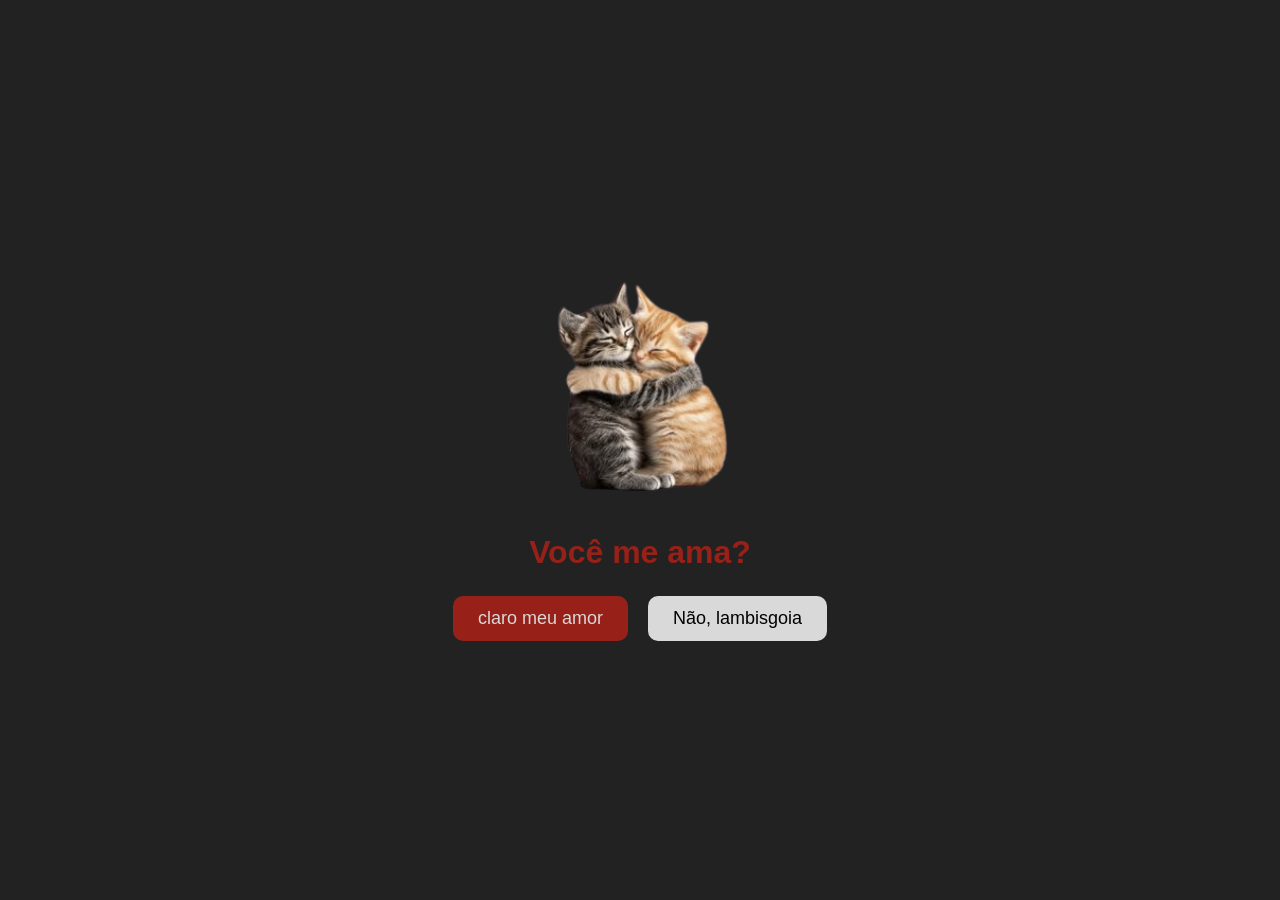
<file: index.html>
<!DOCTYPE html>
<html lang="pt-BR">
<head>
    <meta charset="UTF-8">
    <meta name="viewport" content="width=device-width, initial-scale=1.0">
    <title>Presente para Meu Amor</title>
    <link rel="stylesheet" href="style.css">
</head>
<body>

    <div class="container">

        <img src="gatinhos.png" alt="gatinhos" class="imagem">

        <h1>Você me ama?</h1>

        <div class="botoes">
            <button id="sim">claro meu amor</button>
            <button id="nao">Não, lambisgoia</button>
        </div>

    </div>

    <script src="script.js"></script>
</body>
</html>
</file>
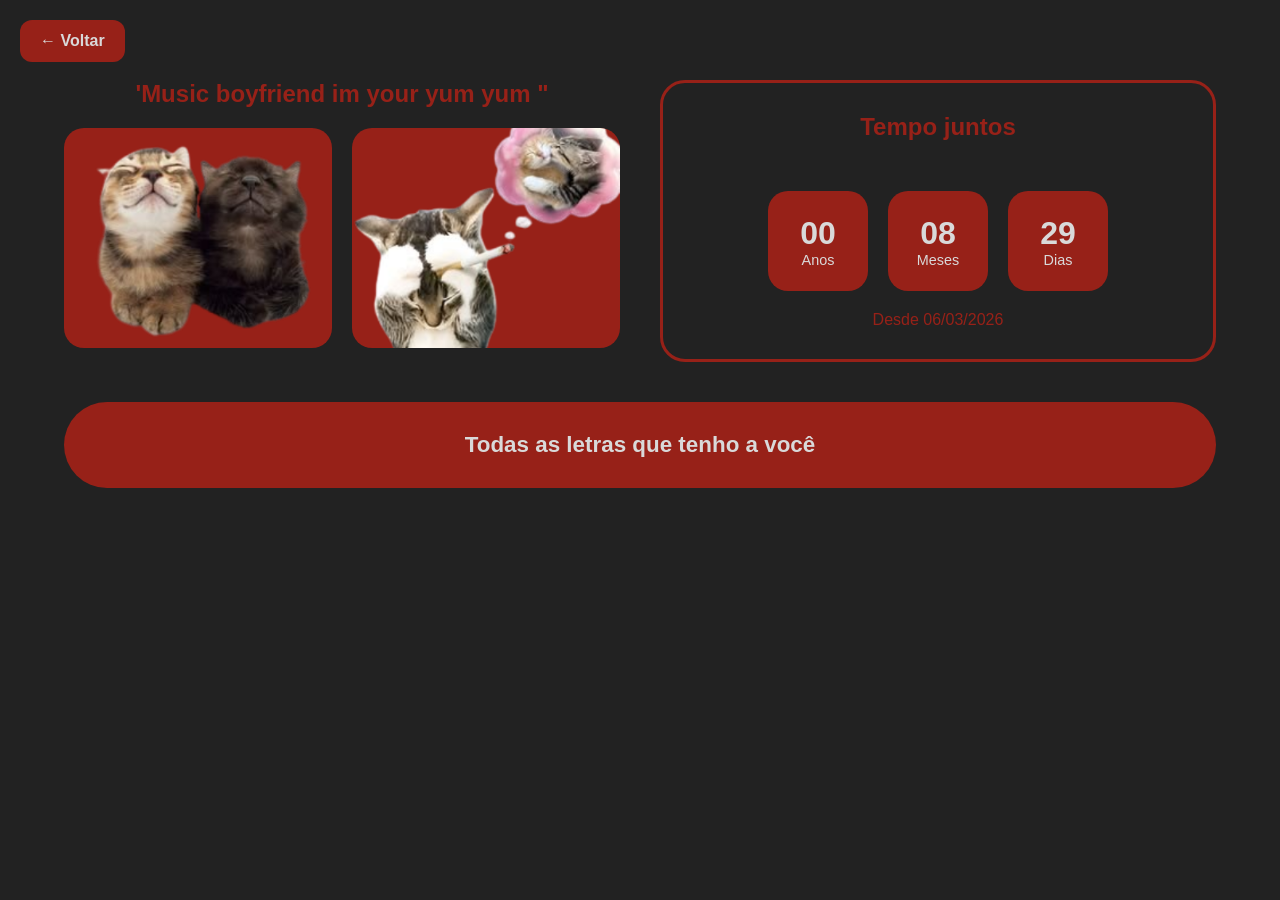
<file: amor.html>
<!DOCTYPE html>
<html lang="pt-BR">
<head>
    <meta charset="UTF-8">
    <meta name="viewport" content="width=device-width, initial-scale=1.0">
    <title>Meu Amor </title>

    <link rel="stylesheet" href="amor.css">
</head>
<body>
    
<button id="voltar" onclick="history.back()">
    ← Voltar
</button>

    <main>

<section class="experiencias">

    <h2>'Music boyfriend im your yum yum "</h2>

    <div class="cards-experiencias">

        <a href="filmes.html" class="card">
            <img src="capa filmes.png" alt="Filmes">
        </a>

        <a href="lugares.html" class="card">
            <img src="capalugares.png" alt="Filmes">
        </a>

    </div>

</section>

        <section class="tempo">

            <h2>Tempo juntos</h2>

            <div class="contador">

                <div class="caixa-tempo">
                    <span id="anos">00</span>
                    <p>Anos</p>
                </div>

                <div class="caixa-tempo">
                    <span id="meses">00</span>
                    <p>Meses</p>
                </div>

                <div class="caixa-tempo">
                    <span id="dias">00</span>
                    <p>Dias</p>
                </div>

            </div>

            <p class="desde">
                Desde 06/03/2026
            </p>

        </section>


        <a href="cartas.html" class="cartas">

            Todas as letras que tenho a você

        </a>

    </main>

    <script src="amor.js"></script>

</body>
</html>
</file>
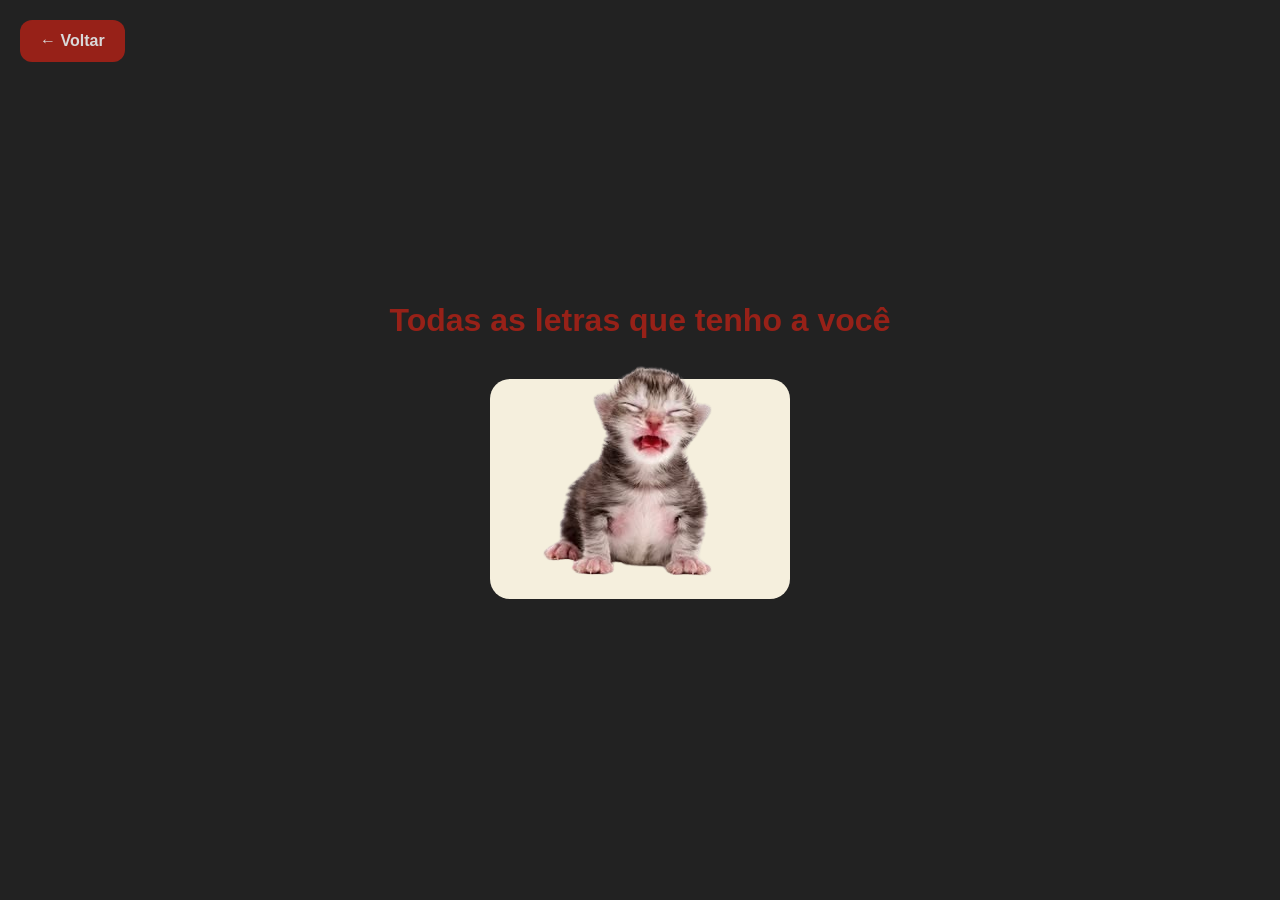
<file: cartas.html>
<!DOCTYPE html>
<html lang="pt-BR">
<head>
    <meta charset="UTF-8">
    <meta name="viewport" content="width=device-width, initial-scale=1.0">
    <title>Cartas</title>

    <link rel="stylesheet" href="cartas.css">
</head>
<body>

    <button id="voltar" onclick="history.back()">
        ← Voltar
    </button>

    <h1> Todas as letras que tenho a você</h1>

    <div id="envelope">

        <div class="frente">
        <img src="gatinhocarta.png" alt="Abrir carta">
        </div>

    </div>

    <div id="carta">

        <p>
            Eu nunca sei exatamente o que dizer, mas sinto necessidade de te falar cada pensamento que passa na minha cabeça e às vezes até gostaria que você conseguisse viver dentro dela para ver tudo o que eu penso, mas isso não seria algo positivo para você porque a minha cabeça sempre parece uma grande bagunça de uma senhorinha acumuladora com mais de oitenta anos, mas no momento em que meus olhos estão no seus ela parece fazer um pouco mais de sentido e só diz uma coisa, "eu te amo" e tudo parece ficar um pouco menos barulhento ou confuso.Eu nunca fui do tipo que demonstra amor, acho que nunca tive a chance de aprender a fazer isso mas com você tenho tanta vontade de demonstrar que acabo continuando sem saber como. Sinto que nada é o suficiente, que nada chega aos pés do que você merece, porque, pela primeira vez, eu estou conhecendo alguém que não me faz bem só depois de me fazer mal, e isso é tão assustador que eu nem sei por em palavras o que sinto. Às vezes, durante a noite, eu penso se tudo é um sonho ou se você está comigo por algo que não seja amor, porque eu não me sinto digna de estar perto de alguém tão incrível como você.Isso parece mais um desabafo do que uma carta de amor, não é? E talvez seja. Acho que às vezes eu me sinto tão confusa que sinto medo de te afastar e então preciso ficar me explicando e me desculpando por ser quem eu sou, mesmo que no fundo eu talvez nem seja a pessoa ruim que eu sinto ser. Às vezes gostaria de só viver o que nós temos sem pensar tanto.E essa é provavelmente a carta, não carta, mais confusa que você já leu, mas tentar pôr tudo o que sinto em um texto sem ignorar metade do que se passa na minha cabeça realmente é uma confusão mesmo que apesar de tudo, cada detalhe sobre você nunca parece confuso, porque você sabe exatamente como agir. Eu te amo.
        </p>

        <p class="assinatura">
            Com amor, Blue
        </p>

    </div>

    <script src="cartas.js"></script>

</body>
</html>
</file>
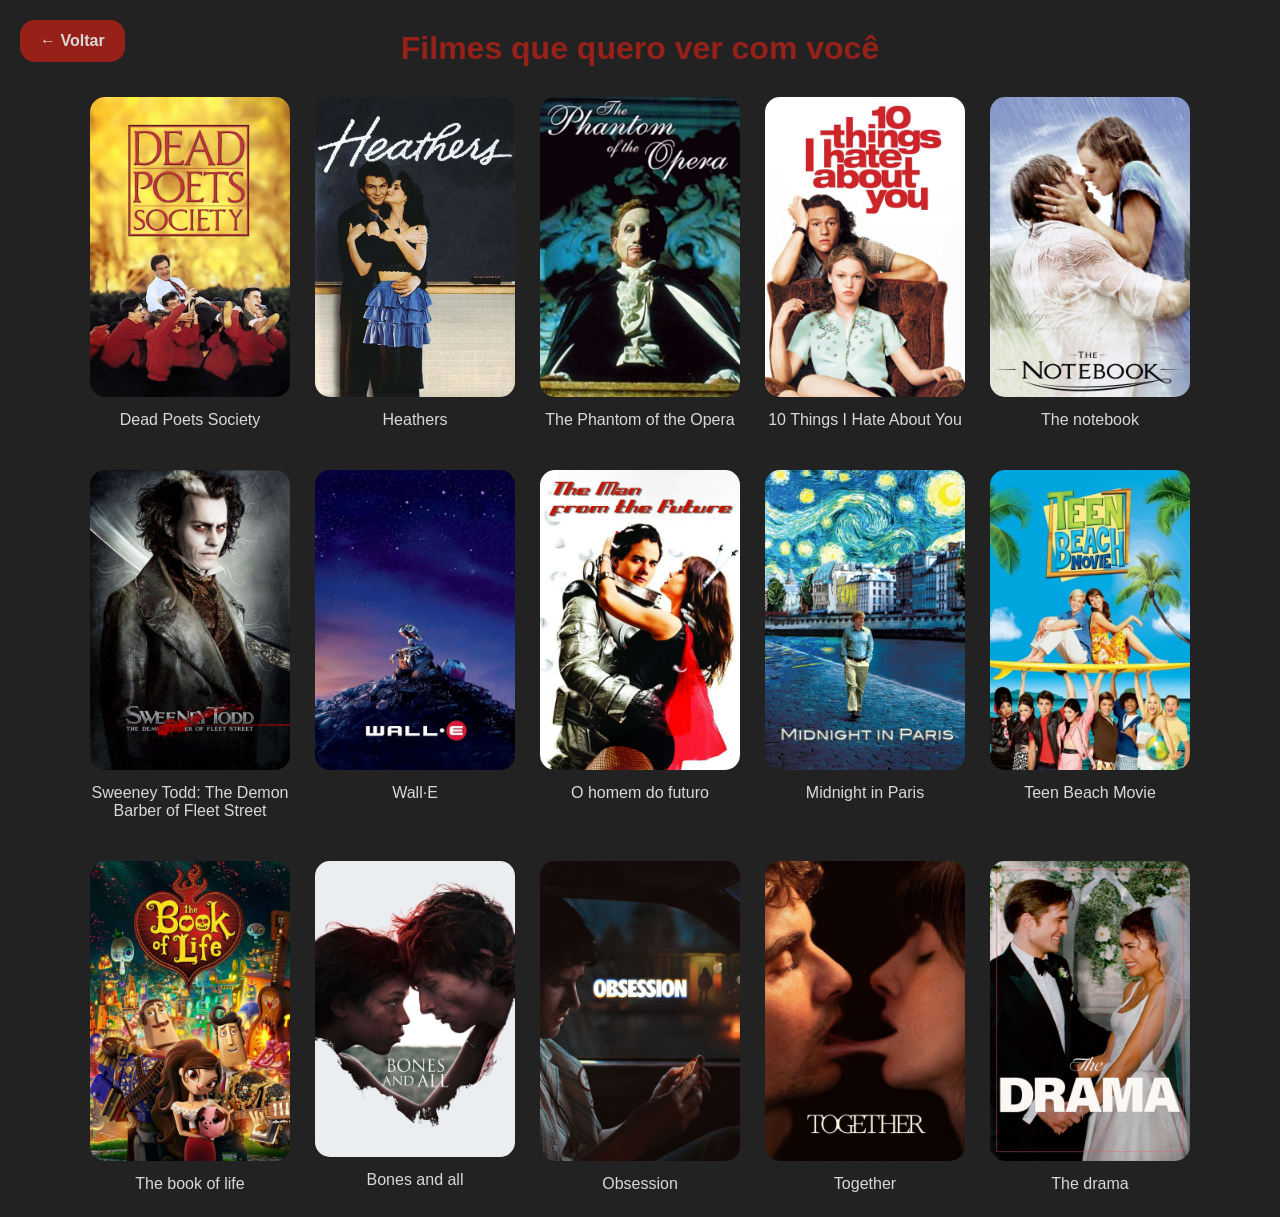
<file: filmes.html>
<!DOCTYPE html>
<html lang="pt-BR">
<head>
    <meta charset="UTF-8">
    <title>Filmes que quero ver com você</title>
    <link rel="stylesheet" href="filmes.css">
</head>
<body>

    <button class="voltar" onclick="history.back()">
        ← Voltar
    </button>

    <h1>Filmes que quero ver com você</h1>

    <div class="catalogo">

        <div class="filme"
            data-titulo="Dead Poets Society"
            data-ano="1989"
            data-diretor="Peter Weir"
            data-sinopse="Numa escola interna de elite e tradicional da Nova Inglaterra, um professor de inglês apaixonado inspira seus alunos a se rebelarem contra as convenções e a aproveitarem o potencial de cada dia, atraindo o desprezo do diretor severo.">

            <img src="deadpoetssociety.jpg">
            <p>Dead Poets Society</p>

        </div>

        <div class="filme"
            data-titulo="Heathers"
            data-ano="1989"
            data-diretor="Michael Lehmann"
            data-sinopse="Uma garota que tenta, sem muita convicção, fazer parte do grupo popular da escola conhece um rebelde que lhe ensina uma maneira mais ardilosa de jogar o jogo político: matando os alunos populares.">

            <img src="heaters.jpg">
            <p>Heathers</p>

        </div>

        <div class="filme"
            data-titulo="The Phantom of the Opera"
            data-ano="1990"
            data-diretor="Tony Richardson"
            data-sinopse="conde Philippe de Chagny descobre o talento vocal de Christine Daaé numa feira rural e a envia para seu amigo Gérard Carrière, diretor da ópera parisiense. Contudo, logo após sua chegada, Carrière é demitido. Seu sucessor, o arrogante Alain Choleti, recusa-se a permitir que uma mulher de origem humilde se apresente em sua ópera, mas graciosamente emprega Christine como assistente de palco para sua esposa, a primadonna Carlotta, que é nomeada primeira cantora. Ele também enfrenta o Fantasma, uma figura desconhecida nas catacumbas abaixo, a quem Carrière concedeu privilégios. Christine torna-se protegida do Fantasma, sem saber que, por ser sua musa, ele se torna cada vez mais perigoso.">

            <img src="fantasmadaopera.jpg">
            <p>The Phantom of the Opera</p>

        </div>

           <div class="filme"
            data-titulo="10 Things I Hate About You"
            data-ano="1999"
            data-diretor="Gil Junger"
            data-sinopse="No primeiro dia de aula na nova escola, Cameron se apaixona instantaneamente por Bianca, a garota linda dos seus sonhos. O único problema é que Bianca está proibida de namorar até que sua irmã mais velha, Kat, mal-humorada e completamente indesejável, também comece a namorar. Numa tentativa de resolver o problema, Cameron escolhe o único rapaz que poderia ser um par para Kat: um misterioso bad boy com uma reputação duvidosa">

            <img src="10coisasqeuodeio.jpg">
            <p>10 Things I Hate About You</p>

        </div>

        <div class="filme"
            data-titulo="The notebook"
            data-ano="2004"
            data-diretor="Nick  Cassavetes"
            data-sinopse="Uma história de amor épica centrada em um senhor que lê em voz alta para uma mulher com Alzheimer. De um caderno desbotado, as palavras do velho dão vida à história de um casal separado pela Segunda Guerra Mundial, que se reencontra apaixonadamente sete anos depois, após trilharem caminhos diferentes.">

            <img src="diariodpaix.jpg">
            <p>The notebook</p>

        </div>

        <div class="filme"
            data-titulo="Sweeney Todd: The Demon Barber of Fleet Street"
            data-ano="2007"
            data-diretor="Tim Burton"
            data-sinopse="A infame história de Benjamin Barker, também conhecido como Sweeney Todd, que abre uma barbearia em Londres, dando início a uma sinistra parceria com sua inquilina, a Sra. Lovett.">

            <img src="sweeneytood.jpg">
            <p>Sweeney Todd: The Demon Barber of Fleet Street</p>

        </div>

        <div class="filme"
            data-titulo="Wall·E"
            data-ano="2008"
            data-diretor="Andrew Stanton"
            data-sinopse="Após centenas de anos cumprindo sua função original, WALL•E — um robô projetado para limpar a Terra — descobre um novo propósito na vida ao encontrar uma elegante robô de busca chamada EVE. EVE percebe que WALL•E acidentalmente encontrou a chave para o futuro do planeta e retorna ao espaço para informar os humanos. Enquanto isso, WALL•E persegue EVE pela galáxia, dando início a uma das aventuras mais imaginativas já vistas no cinema.">

            <img src="walle.jpg">
            <p>Wall·E</p>

        </div>

        <div class="filme"
            data-titulo="O homem do futuro"
            data-ano="2011"
            data-diretor="Cláudio Torres"
            data-sinopse="é um cientista brilhante. No entanto, há 20 anos, ele foi humilhado publicamente ao perder Helena, o amor de sua vida. Um dia, uma experiência acidental com uma de suas invenções o transporta de volta no tempo para 1991. Tendo aproveitado a oportunidade para mudar a história, Zero retorna ao seu próprio tempo e o encontra completamente transformado.">

            <img src="ohomemdofuturo.jpg">
            <p>O homem do futuro</p>

        </div>

        <div class="filme"
            data-titulo="Midnight in Paris"
            data-ano="2011"
            data-diretor="Woody Allen"
            data-sinopse="Durante uma viagem a Paris com a família de sua noiva, um roteirista nostálgico se vê misteriosamente retornando aos anos 1920 todos os dias à meia-noite.">

            <img src="paris.jpg">
            <p>Midnight in Paris</p>

        </div>

        <div class="filme"
            data-titulo="Teen Beach Movie"
            data-ano="2013"
            data-diretor="Jeffrey Hornaday"
            data-sinopse="A vida é uma praia para os surfistas Brady e McKenzie até que uma onda inesperada os transporta magicamente para dentro do clássico filme de festa na praia dos anos 60, Wet Side Story, onde uma rivalidade acirrada entre motoqueiros e surfistas ameaça explodir. Lá, em meio a um mar de surfe, cantoria e dança, Brady e Mack acidentalmente mudam o rumo da história, e os protagonistas do filme se apaixonam por eles em vez de um pelo outro!">

            <img src="teenbeackmovie.jpg">
            <p>Teen Beach Movie</p>

        </div>

        <div class="filme"
            data-titulo="The book of life"
            data-ano="2014"
            data-diretor="Jorge R. Gutierrez"
            data-sinopse="A jornada de Manolo, um jovem dividido entre atender às expectativas da família e seguir seu coração. Antes de escolher um caminho, ele embarca em uma aventura incrível por mundos fantásticos, onde precisa enfrentar seus maiores medos.">

            <img src="thebookoflife.jpg">
            <p>The book of life</p>

        </div>

        <div class="filme"
            data-titulo="Bones and  all"
            data-ano="2022"
            data-diretor="Lucas Guadagnino"
            data-sinopse="Abandonada pelo pai, uma jovem embarca numa odisseia de mil quilômetros pelas estradas secundárias da América, onde encontra um andarilho marginalizado. Mas, apesar de todos os esforços, todos os caminhos levam de volta a seus passados ​​terríveis e a um confronto final que determinará se o amor deles poderá sobreviver à diferença que os separa.">

            <img src="bonesandall.jpg">
            <p>Bones and  all</p>

        </div>

        <div class="filme"
            data-titulo="Obsession"
            data-ano="2025"
            data-diretor="Curry Barker"
            data-sinopse="Após quebrar o misterioso Salgueiro dos Desejos para conquistar o coração de sua paixão, um romântico incurável se vê conseguindo exatamente o que desejava, mas logo descobre que alguns desejos têm um preço sombrio e sinistro.">

            <img src="obsession.jpg">
            <p>Obsession</p>

        </div>

        <div class="filme"
            data-titulo="Together"
            data-ano="2025"
            data-diretor="Michael Shanks"
            data-sinopse="Após anos de relacionamento, Tim e Millie se veem numa encruzilhada ao se mudarem para o campo, abandonando tudo o que lhes é familiar, exceto um ao outro. Com as tensões já à flor da pele, um encontro tenebroso com uma força misteriosa e sobrenatural ameaça corromper suas vidas, seu amor e sua própria carne.">

            <img src="together.jpg">
            <p>Together</p>

        </div>

        <div class="filme"
            data-titulo="The drama"
            data-ano="2026"
            data-diretor="Kristoffer Borgoli"
            data-sinopse="Um casal felizmente noivo é posto à prova quando uma reviravolta inesperada desestabiliza a semana do casamento.">

            <img src="thedrama.jpg">
            <p>The drama</p>

        </div>

    </div>

    <div id="modal" class="modal">

        <div class="modal-content">

            <span id="fechar">&times;</span>

            <img id="posterGrande">

            <div>

                <h2 id="titulo"></h2>

                <p id="info"></p>

                <p id="sinopse"></p>

            </div>

        </div>

    </div>

    <script src="filmes.js"></script>

</body>
</html>
</file>
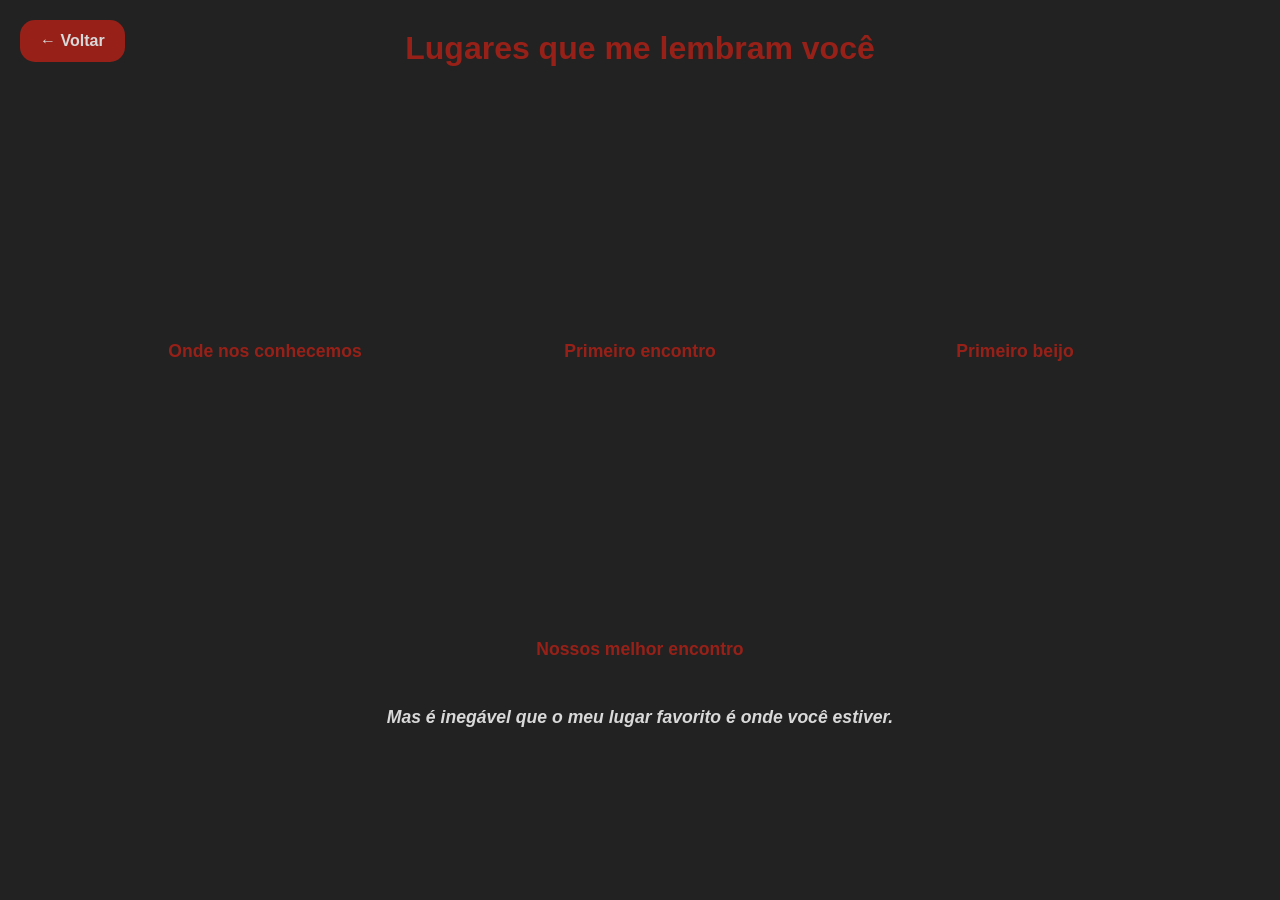
<file: lugares.html>
<!DOCTYPE html>
<html lang="en">
<head>
    <meta charset="UTF-8">
    <meta name="viewport" content="width=device-width, initial-scale=1.0">
        <link rel="stylesheet" href="lugares.css">
    <title>Document</title>
</head>
<body>
    
        <button class="voltar" onclick="history.back()">
        ← Voltar
    </button>

    <h1>Lugares que me lembram você</h1>

    <div class="catalogo">

        <div class="lugar">
        <iframe
        src="https://www.google.com/maps/embed?pb=!1m18!1m12!1m3!1d3668.175807603904!2d-45.896519999999995!3d-23.163782699999995!2m3!1f0!2f0!3f0!3m2!1i1024!2i768!4f13.1!3m3!1m2!1s0x94cc49e5bc854185%3A0x9b8cc1436654ceb6!2sSENAI!5e0!3m2!1spt-BR!2sbr!4v1781539685796!5m2!1spt-BR!2sbr">
        loading="lazy">
    </iframe>
        <p>Onde nos conhecemos</p>
    </div>

    <div class="lugar">
        <iframe
        src="https://www.google.com/maps/embed?pb=!1m18!1m12!1m3!1d3666.7197876073055!2d-45.891512599999984!3d-23.216880399999987!2m3!1f0!2f0!3f0!3m2!1i1024!2i768!4f13.1!3m3!1m2!1s0x94cc4a88bd5f8a91%3A0xba0c5abe5d7bf70e!2sKinoplex%20Vale%20Sul!5e0!3m2!1spt-BR!2sbr!4v1781539783612!5m2!1spt-BR!2sbr"
        loading="lazy">
    </iframe>
        <p>Primeiro encontro</p>
    </div>

    <div class="lugar">
        <iframe
        src="https://www.google.com/maps/embed?pb=!1m18!1m12!1m3!1d917.0449736144376!2d-45.89603460000001!3d-23.163633499999996!2m3!1f0!2f0!3f0!3m2!1i1024!2i768!4f13.1!3m3!1m2!1s0x94cc49e5c4f24f0d%3A0xbe874712f50bd45!2sRua%20Ant%C3%B4nio%20Peneluppi%20Filho%2C%20111%20-%20Vila%20Alexandrina%2C%20S%C3%A3o%20Jos%C3%A9%20dos%20Campos%20-%20SP%2C%2012211-160!5e0!3m2!1spt-BR!2sbr!4v1781548145756!5m2!1spt-BR!2sbr"
        loading="lazy">
    </iframe>
        <p>Primeiro beijo</p>
    </div>

    <div class="lugar">
        <iframe
        src="https://www.google.com/maps/embed?pb=!1m18!1m12!1m3!1d3667.3609509310986!2d-45.893381999999995!3d-23.1935128!2m3!1f0!2f0!3f0!3m2!1i1024!2i768!4f13.1!3m3!1m2!1s0x94cc4a12eb7a21dd%3A0x3aa316ec36dc5396!2sFika%20Caf%C3%A9s%20Especiais!5e0!3m2!1spt-BR!2sbr!4v1781539923159!5m2!1spt-BR!2sbr" 
        loading="lazy">
    </iframe>
        <p>Nossos melhor encontro</p>
    </div>
</div>

<p class="frase-final">
    Mas é inegável que o meu lugar favorito é onde você estiver.
</p>

</body>
</html>
</file>
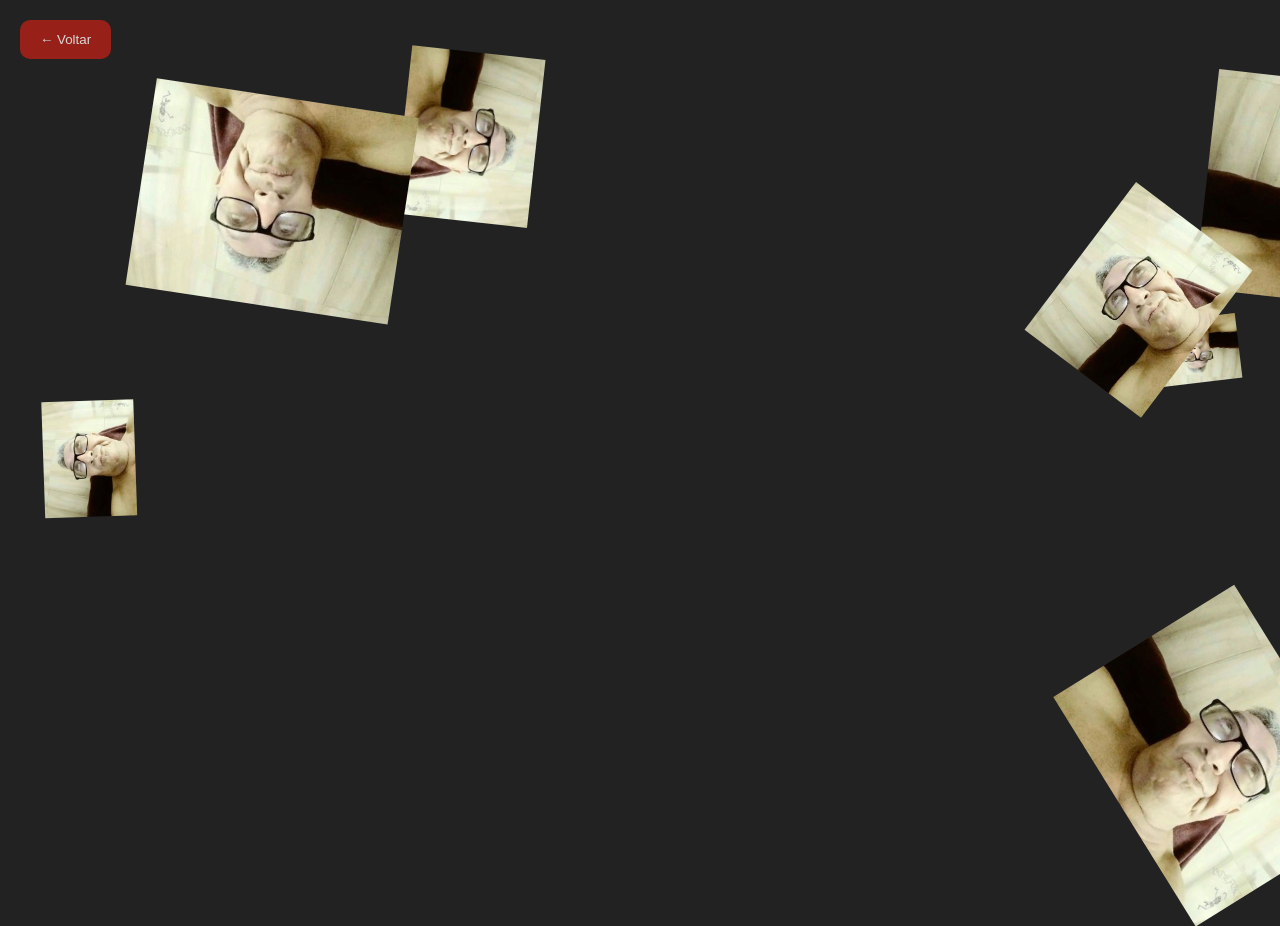
<file: nao.html>
<!DOCTYPE html>
<html lang="pt-BR">
<head>
    <meta charset="UTF-8">
    <meta name="viewport" content="width=device-width, initial-scale=1.0">
    <title>Resposta Errada</title>
    <link rel="stylesheet" href="nao.css">
</head>
<body>

    <button id="voltar">
       ← Voltar
    </button>

    <script src="nao.js"></script>

</body>
</html>
</file>
<file: style.css>
*{
    margin: 0;
    padding: 0;
    box-sizing: border-box;
    font-family: Arial, Helvetica, sans-serif;
}

body{
    background-color: rgb(34, 34, 34);
    height: 100vh;
    display: flex;
    justify-content: center;
    align-items: center;
}

.container{
    text-align: center;
}

.imagem{
    width: 250px;
    margin-bottom: 20px;
}

h1{
    margin-bottom: 25px;
    color: rgb(151, 33, 24);
}

.botoes{
    display: flex;
    gap: 20px;
    justify-content: center;
}

button{
    padding: 12px 25px;
    border: none;
    border-radius: 10px;
    cursor: pointer;
    font-size: 18px;
    transition: 0.3s;
}

#sim{
    background-color: rgb(151, 33, 24);
    color: rgb(217, 217, 217);
}

#nao{
    background-color: rgb(217, 217, 217);
}

button:hover{
    transform: scale(1.05);
}
</file>
<file: amor.css>
*{
    margin:0;
    padding:0;
    box-sizing:border-box;
    font-family:Arial, Helvetica, sans-serif;
}

body{
    background:rgb(34, 34, 34);
    min-height:100vh;
}

#voltar{
    position:fixed;
    top:20px;
    left:20px;

    background: rgb(151, 33, 24);
    color:rgb(217, 217, 217);

    border:none;
    border-radius:12px;

    padding:12px 20px;

    font-size:1rem;
    font-weight:bold;

    cursor:pointer;

    transition:.3s;

    z-index:1000;
}

#voltar:hover{
    background:rgb(151, 33, 24);
    transform:scale(1.05);
}


main{
    width:90%;
    max-width:1200px;

    margin:auto;
    padding:80px 0 40px;

    display:grid;
    grid-template-columns:1fr 1fr;
    gap:40px;
}


.experiencias h2,
.tempo h2{
    color:rgb(151, 33, 24);

    text-align:center;

    margin-bottom:20px;
}

.experiencias{
    width:100%;
}

.cards-experiencias{
    display:flex;
    gap:20px;
}

.card{
    flex:1;

    height:220px;

    background:rgb(151, 33, 24);

    border-radius:20px;

    display:flex;
    justify-content:center;
    align-items:center;

    text-decoration:none;

    color:rgb(217, 217, 217);

    font-size:1.5rem;
    font-weight:bold;

    transition:.3s;
}

.card:hover{
    transform:scale(1.05);

    box-shadow:0 10px 25px rgba(151, 33, 24, .25);
}

.card img{
    width:100%;
    height:100%;

    object-fit:cover;

    border-radius:20px;
}

.tempo{
    background:rgb(34, 34, 34);

    border:3px solid rgb(151, 33, 24);

    border-radius:25px;

    padding:30px;

    height:fit-content;
}

.contador{
    display:flex;
    justify-content:center;
    gap:20px;
    margin-top: 50px;
}

.caixa-tempo{
    width:100px;
    height:100px;

    background:rgb(151, 33, 24);
    color:rgb(217, 217, 217);

    border-radius:20px;

    display:flex;
    flex-direction:column;
    justify-content:center;
    align-items:center;
}

.caixa-tempo span{
    font-size:2rem;
    font-weight:bold;
}

.caixa-tempo p{
    font-size:.9rem;
}

.desde{
    text-align:center;
    margin-top:20px;
    color:rgb(151, 33, 24);
}


.cartas{
    grid-column:1 / 3;

    background: rgb(151, 33, 24);

    color:rgb(217, 217, 217);

    text-decoration:none;

    text-align:center;

    padding:30px;

    border-radius:999px;

    font-size:1.4rem;
    font-weight:bold;

    transition:.3s;
}

.cartas:hover{
    transform:scale(1.03);

    background: rgb(151, 33, 24)
}


@media(max-width:800px){

    main{
        grid-template-columns:1fr;
    }

    .cards-experiencias{
        flex-direction:column;
    }

    .cartas{
        grid-column:auto;
    }

}
</file>
<file: cartas.css>
*{
    margin:0;
    padding:0;
    box-sizing:border-box;
    font-family:Arial, Helvetica, sans-serif;
}

body{
    background:rgb(34, 34, 34);

    min-height:100vh;

    display:flex;
    flex-direction:column;

    justify-content:center;
    align-items:center;

    text-align:center;
}

h1{
    color:rgb(151, 33, 24);
    margin-bottom:40px;
}

#voltar{
    position: fixed;
    top: 20px;
    left: 20px;

    background: rgb(151, 33, 24);
    color: rgb(217, 217, 217);

    border: none;
    border-radius: 12px;

    padding: 12px 20px;

    font-size: 1rem;
    font-weight: bold;

    cursor: pointer;

    transition: 0.3s;

    z-index: 1000;
}

#voltar:hover{
    background:rgb(151, 33, 24);
    transform: scale(1.05);
}

#envelope{

    width:300px;
    height:220px;

    background:rgb(245, 239, 221);

    border-radius:20px;

    display:flex;
    justify-content:center;
    align-items:center;

    cursor:pointer;

    transition:.3s;
}

#envelope:hover{
    transform:scale(1.05);
}

#envelope img{
    width:100%;
    height:100%;

    object-fit:contain;
}

#envelope:hover{

    transform:scale(1.05);
}

.frente{

    font-size:4rem;
}

.frente p{

    font-size:1rem;
    margin-top:10px;
}

#carta{

    display:none;

    max-width:700px;

    margin:40px auto;

    background:rgb(248, 243, 228);

    border:3px solid rgb(255, 239, 192);

    border-radius:20px;

    padding:40px;

    text-align:left;

    line-height:1.8;
}

#carta h2{

    color: rgb(151, 33, 24);

    margin-bottom:20px;
}

.assinatura{

    margin-top:30px;

    text-align:right;

    font-weight:bold;

    color:rgb(151, 33, 24);
}

#envelope:hover{

    transform:
        scale(1.05)
        rotate(-2deg);
}
</file>
<file: filmes.css>
.voltar{
    position: fixed;
    top: 20px;
    left: 20px;

    background: rgb(151, 33, 24);
    color: rgb(217, 217, 217);

    border: none;
    border-radius: 15px;

    padding: 12px 20px;

    font-size: 1rem;
    font-weight: bold;

    cursor: pointer;

    transition: all 0.3s ease;

    z-index: 1000;
}

.voltar:hover{
    background:rgb(151, 33, 24);

    transform: translateY(-2px);

    box-shadow: 0 8px 20px rgba(151, 33, 24, 0.35);
}

body{
    background:rgb(34, 34, 34);
    font-family:Arial;
}

h1{
    text-align:center;
    color:rgb(151, 33, 24);
    margin:30px;
}

.catalogo{

    display:flex;
    gap:25px;

    flex-wrap:wrap;

    justify-content:center;
}

.filme{

    width:200px;

    cursor:pointer;

    transition:.3s;
}

.filme img{

    width:100%;
    border-radius:15px;
}

.filme:hover{

    transform:scale(1.08);

    filter:drop-shadow(0 0 10px rgba(0,0,0,.3));
}

.filme p{

    text-align:center;
    margin-top:10px;
    color: rgb(217, 217, 217);
}

.modal{

    display:none;

    position:fixed;

    inset:0;

    background:rgba(0,0,0,.7);

    justify-content:center;
    align-items:center;
}

.modal-content{

    background:rgb(217, 217, 217);

    width:800px;

    max-width:90%;

    border-radius:20px;

    padding:30px;

    display:flex;
    gap:30px;
}

.modal-content img{

    width:250px;
}

#fechar{

    position:absolute;

    font-size:40px;

    cursor:pointer;
}
</file>
<file: lugares.css>
.voltar{
    position: fixed;
    top: 20px;
    left: 20px;

    background: rgb(151, 33, 24);
    color: rgb(217,  217, 217);

    border: none;
    border-radius: 15px;

    padding: 12px 20px;

    font-size: 1rem;
    font-weight: bold;

    cursor: pointer;

    transition: all 0.3s ease;

    z-index: 1000;
}

.voltar:hover{
    background: rgb(151, 33, 24);

    transform: translateY(-2px);

    box-shadow: 0 8px 20px rgba(151, 33, 24, 0.35);
}

body{
    background-color: rgb(34, 34, 34);
    font-family: Arial;
}

h1{
    text-align:center;
    color:rgb(151, 33, 24);
    margin:30px;
}

.catalogo{
    display:flex;
    flex-wrap:wrap;
    justify-content:center;
    gap:25px;
}

.lugar{
    width:250px;

    transition:0.3s;

    cursor:default;
}

.lugar iframe{
    width:100%;
    height:220px;

    border:none;

    border-radius:15px;

    pointer-events:none;
}

.lugar p{
    text-align:center;

    margin-top:10px;

    color:rgb(217,  217, 217);

    font-weight:bold;
}

.lugar:hover{

    transform:
        scale(1.08)
        translateY(-8px);

    box-shadow:
        0 15px 30px rgba(151, 33, 24, 0.25);
}

.catalogo{
    display:flex;
    justify-content:center;
    gap:25px;
    flex-wrap:wrap;
    margin-top:40px;
}

.lugar{
    width:350px;

    transition:.3s;
}

.lugar iframe{
    width:100%;
    height:220px;

    border:none;
    border-radius:20px;

    pointer-events:none;
}

.lugar:hover{
    transform:scale(1.05);

    box-shadow:0 10px 25px rgba(151,33, 24,.3);
}

.lugar p{
    text-align:center;
    margin-top:10px;

    font-size:1.1rem;
    font-weight:bold;
    color: rgb(151, 33, 24);
}

.frase-final{
    text-align:center;

    margin:30px auto 15px;

    color:rgb(217,  217, 217);

    font-size:1.1rem;

    font-style:italic;

    font-weight:600;

    max-width:600px;
}
</file>
<file: nao.css>
*{
    margin:0;
    padding:0;
    box-sizing:border-box;
}

body{
    width:100vw;
    height:100vh;
    overflow:hidden;
    background:rgb(34, 34, 34);
    position:relative;
}

img{
    position:absolute;
    width:300px;
    pointer-events:none;
}

#voltar{
    position:fixed;
    top:20px;
    left:20px;
    z-index:9999;

    padding:12px 20px;
    border:none;
    border-radius:10px;
    background:rgb(151, 33, 24);
    color: rgb(217, 217, 217);
    cursor:pointer;
}
</file>
